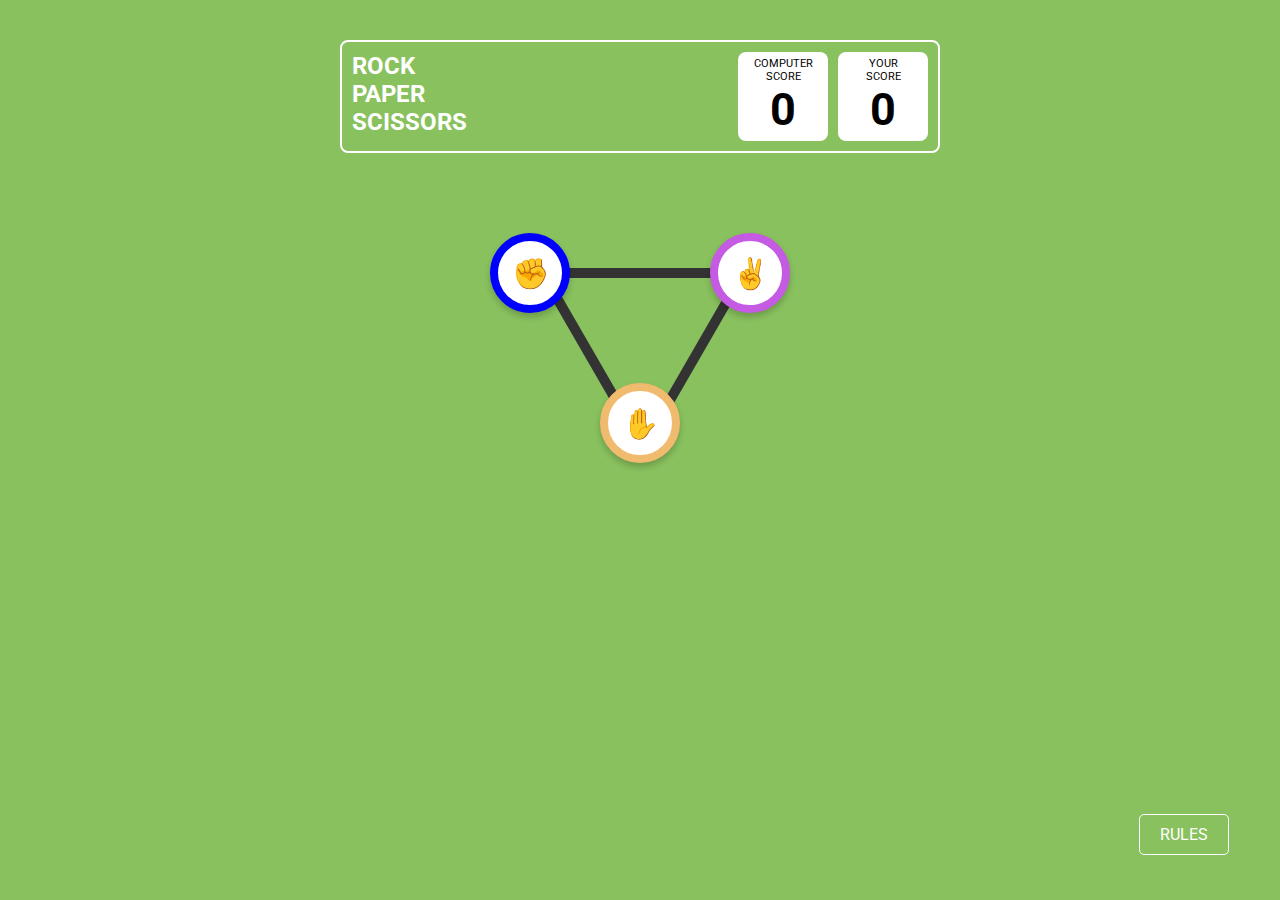
<file: index.html>
<!DOCTYPE html>
<html lang="en">
<head>
  <meta charset="UTF-8">
  <meta name="viewport" content="width=device-width, initial-scale=1.0">
  <title>Rock-Paper-Scissors</title>
  <link rel="stylesheet" href="style.css">
  <style>
    @import url('https://fonts.googleapis.com/css2?family=Roboto:ital,wght@0,100;0,300;0,400;0,500;0,700;0,900;1,100;1,300;1,400;1,500;1,700;1,900&display=swap');
  </style>
</head>
<body>
  <div class="heading">
    <div class="heads">
      <h5>ROCK</h5>
      <h5>PAPER</h5>
      <h5>SCISSORS</h5>
    </div>
    <div class="score-boxs">
      <div class="c-score score">
        <p>COMPUTER</p>
        <p>SCORE</p>
        <h2>0</h2>
      </div>
      <div class="y-score score">
        <p>YOUR</p>
        <p>SCORE</p>
        <h2>0</h2>
      </div>
    </div>
  </div>

  <div class="triangle">
    <!-- Buttons -->
    <button class="button rock z9 choice" id="rock"  aria-label="Rock">✊</button>
    <button class="button paper z9 choice" id="paper"  aria-label="Paper">✋</button>
    <button class="button scissors z9 choice" id="scissors" aria-label="Scissors">✌️</button>
    <!-- Lines -->
    <div class="line line-rock-paper"></div>
    <div class="line line-paper-scissors"></div>
    <div class="line line-rock-scissors"></div>
  </div>
  <div class="end-choice">
    <div class="user-choice">
      <p class="end-p">YOU PICKED</p>
      <!-- Make the ID unique for user and computer choices -->
      <button class="button-choice" id="user-choice">✋</button>
    </div>
    <div class="middle">
      <h2>YOU WIN</h2>
      <h6>AGAINST PC</h6>
      <button>PLAY AGAIN</button>
    </div>
    <div class="computer-choice">
      <p class="end-p">PC PICKED</p>
      <!-- Make the ID unique for user and computer choices -->
      <button class="button-choice" id="computer-choice">✋</button>
    </div>
  </div>


  
  <!-- lower -->
  <div class="lower">
  <button class="rules-button" onclick="showPopup()">RULES</button>
  <div class="popup" id="rulesPopup">
    <button class="close-button" onclick="closePopup()">&times;</button>
    <h3>Game Rules</h3>
    <div class="content">
      <ul>
        <li>Rock beats scissors, scissors beat paper, and paper beats rock.</li>
        <li>Agree ahead of time whether you'll count off "rock, paper, scissors, shoot" or just "rock, paper, scissors."</li>
        <li>Use rock, paper, scissors to settle minor decisions or simply play to pass the time.</li>
        <li>If both players lay down the same hand, each player lays down another hand.</li>
      </ul>
    </div>
  </div>
  <!-- next -->
  <button class="next-button">NEXT</button>
  </div>
  <div class="hurray">
    <div class="design">
      <img src="./svgs/hurray.jpg">
    </div>
    <button>PLAY AGAIN</button>
  </div>
  <script src="script.js"></script>
</body>
</html>
</file>
<file: style.css>
*{
  margin: 0px;
  padding: 0px;
box-sizing: border-box;
font-family: "Roboto";
}
/*--- common---*/
.z9{
  z-index: 9;
}

body{
  background-color: rgba(137,193,94,255)
}
.heading{ 
  width: 80%;
  max-width: 600px;
  margin: 40px auto;
  border: 2px white solid;
  border-radius: 8px; 
  display: flex;
  padding: 10px;
  justify-content: space-between;
}
.heads{
  color:white;
  font-size: 1.8em;
}
.score{
background: white;
width: 90px;
padding: 5px;
text-align: center;
border-radius: 8px;
}
.score p{
  font-size: 11px;
}
.score h2{
  font-size: 45px;
}
.score-boxs{
display: flex;
gap: 10px;
}
/*--------- popup rules-*/

.lower{
  width: 250px;
  /* border: 1px solid red; */
  position: absolute;
  bottom: 5%;
  right: 4%;
  display: flex;
  justify-content: end;
  gap: 15px;
}
.rules-button {
  color: white;
  background: none;
  padding: 10px 20px;
  border: 1px solid white;
  border-radius: 5px;
  cursor: pointer;
  font-size: 16px;
}

.next-button {
  color: white;
  background: none;
  padding: 10px 20px;
  border: 1px solid white;
  border-radius: 5px;
  cursor: pointer;
  font-size: 16px;
  display: none;
}

.popup {
  display: none;
  position: fixed;
  top: 50%;
  right:4%;
  /* transform: translate(-10%, -50%); */
  background: #0f2a03;
  box-shadow: 0 4px 8px rgba(0, 0, 0, 0.2);
  border: 3px solid white;
  border-radius: 10px;
  width: 180px;
  padding: 10px 20px;
  z-index: 1000;
}
.popup h3{
  color: white;
  text-align: center;
}
.popup .close-button {
  position: absolute;
  top: -25px;
  right: -25px;
  background-color: #f44336;
  color: white;
  border: 2px solid white;
  border-radius: 50%;
  width: 35px;
  height: 35px;
  cursor: pointer;
  font-size: 35px;
  line-height: 25px;
  text-align: center;
}

.popup .content {
  font-size: 8px;
  color: #ffffff;
  margin-top: 10px;
}

.popup .content ul {
  list-style: disc;
  padding: 0;
}

.popup .content ul li {
  margin-bottom: 8px;
}

/*-----end popup------*/

/*-------------*/

.hidden {
  opacity: 0;
  pointer-events: none;
}
.selected {
  transform: scale(1.5);
}

/*-------------*/


/*----rps-----*/
.triangle {
  position: relative;
  width: 300px;
  height: 300px;
  margin:80px auto 0px;

  /* border: 1px solid black; */
}
.button {
  position: absolute;
  width: 80px;
  height: 80px;
  border-radius: 50%;
  border: none;
  cursor: pointer;
  font-size: 30px;
  color: #fff;
  background-color: white;
  font-weight: bold;
  display: flex;
  justify-content: center;
  align-items: center;
  box-shadow: 0 4px 6px rgba(0, 0, 0, 0.2);
}
.rock {
border: 8px solid blue;
  top: 0;
  left: 0;

}
.paper {
  border: 8px solid rgb(241, 187, 111);
  top: 50%;
  left: 50%; 
  transform: translateX(-50%);
}
.scissors {
  border: 8px solid rgb(197, 90, 227);
  top: 0;
  right: 0;
}

/* Connecting lines */
 .line {
  position: absolute;
  background-color: #333;
  height: 10px;
  width: 50%;
  transform-origin: center;
}
.line-rock-paper {
  top: 100px;
  left: 15px;
  transform: rotate(60deg);
}
.line-paper-scissors {
  top: 35px;
  left: 50%;
  transform: translateX(-50%);
}
.line-rock-scissors {
  top: 110px;
  right: 15px;
  transform: rotate(-60deg);
} 

/*-------end-choice-------*/
.end-choice{
  width: 80%;
  max-width: 700px;
  height: 200px;
  margin: 100px auto 20px;
  /* border: 1px solid red; */
  display: none;
}
.end-p{
  color: #fff;
  z-index: 2;
  position: relative;
  top: -70px;
  font-size: 0.8em;
}
.user-choice{
width: 40%;
display: flex;
justify-content: center;
align-items: center;
}
.middle{
  width: 20%;
  color: #fff;
  text-align: center;
  /* border: 1px solid red; */
  display: flex;
  justify-content: center; /* Horizontally center content */
  flex-direction: column;
  justify-content: flex-end;
  align-items: center;
}
.middle h2{
font-weight: 500;
}
.middle h6{
  font-weight: 400;
  font-size: 1em;
}
.middle button{
  padding: 8px 20px;
  margin: 10px 0 5px ;
  font-size: 0.8em;
  letter-spacing: 1px;
  font-weight: 500;
  color: #030b0095;
  border: none;
  border-radius: 5px;
  cursor: pointer;
}
.computer-choice{
  width: 40%;
  display: flex;
  justify-content: center;
  align-items: center;
}
.button-choice{
  position: absolute;
  width: 100px;
  height: 100px;
  border-radius: 50%;
  cursor: pointer;
  font-size: 30px;
  color: #fff;
  background-color: white;
  font-weight: bold;
  display: flex;
  justify-content: center;
  align-items: center;
  box-shadow: 0 4px 6px rgba(0, 0, 0, 0.2);
}

/*--------HURRAY-----*/
.hurray{
  width: 800px;
  height: 800px;
  display: none;
  position: absolute;
  top: 5%;
  right: 50%;
  transform: translate(50%);
  /* z-index: 999; */
  text-align: center;
}
.hurray img{
  width: 100%;
  /* height: 100%; */
  object-fit: contain;

  z-index: 3;
}
.hurray button{
  padding: 8px 20px;
  margin: 10px 0 5px ;
  font-size: 0.8em;
  letter-spacing: 1px;
  font-weight: 500;
  color: #030b0095;
  border: none;
  border-radius: 5px;
  cursor: pointer;
}

/*----------*/
.win-border{
  box-shadow: 
  0 0 0 10px rgb(6, 178, 6),   
  0 0 0 20px rgb(5, 187, 5),       
  0 0 0 30px rgba(50, 205, 50, 0.718),  
  0 0 0 40px rgba(19, 214, 19, 0.322); 
 }
.button-border-scissors{
  border: 10px solid rgb(199, 66, 199);
}
.button-border-paper{
  border: 10px solid rgb(240, 197, 80);
}
.button-border-paper
.button-border-rock{
  border: 10px solid rgb(41, 106, 203);
}
@media (max-width: 480px) {

body{
  margin-top: 100px;
}
.heading {
  width: 99%;
}
    
  .end-choice {
    width: 80%;
    max-width: 700px;
    height: 200px;
    margin: 40px auto 20px;
    display: none;
}
  .middle {
    width: 40%;
    color: #fff;
    text-align: center;
    /* border: 1px solid red; */
    position: relative;
    top: 80px;
}
.middle button {
  width: 150px;
  padding: 8px 20px;
  margin: 10px 0 5px;
  font-size: 0.8em;
  letter-spacing: 1px;
  font-weight: 600;
  color: #030b0095;
  border: none;
  border-radius: 5px;
  cursor: pointer;
}
.popup {
  display: none;
  position: fixed;
  top: 67%;
  right: 4%;
}
.hurray {
  overflow: hidden;
}
}
</file>
